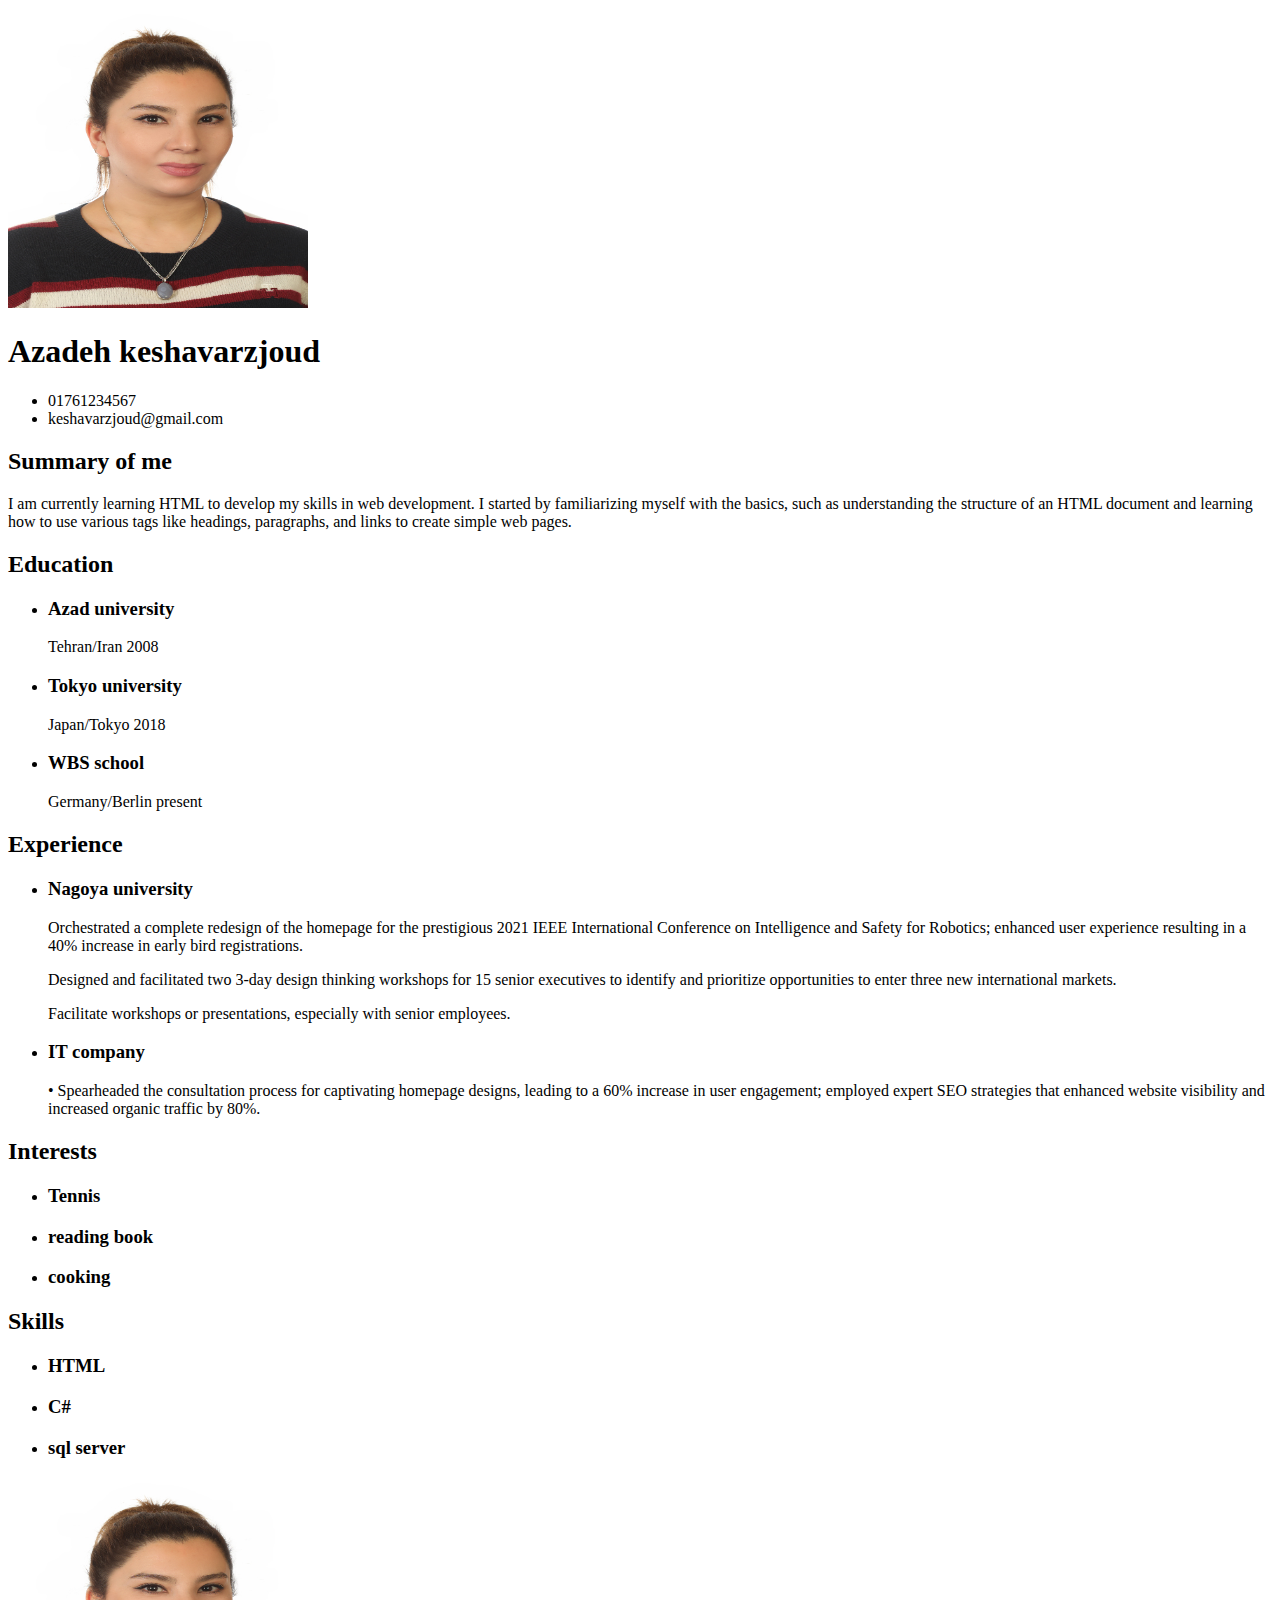
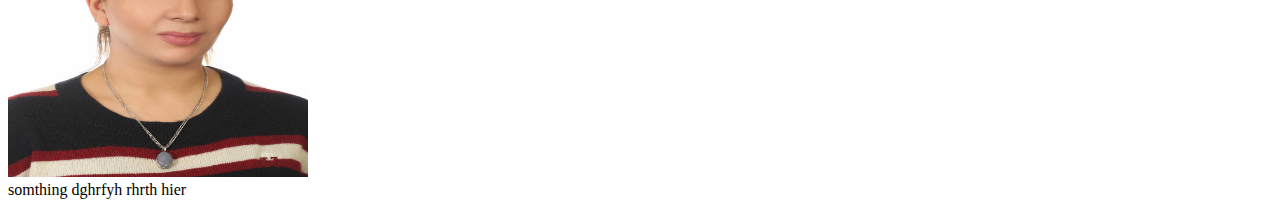
<file: index.html>
<!DOCTYPE html>
<html lang="en">
<head>
    <meta charset="UTF-8">
    <meta name="viewport" content="width=device-width, initial-scale=1.0">
    <title>Azadeh Resume</title>
</head>
<body>
    <img
    src="assets/azadehpic.JPG"
    alt="Azadeh resume"
    width="300"
    height="300"
  />
<h1>Azadeh keshavarzjoud</h1>


<ul>
   <li>01761234567</li>
   <li>keshavarzjoud@gmail.com</li>
</ul>
   <h2>Summary of me</h2> 
<p>I am currently learning HTML to develop my skills in web development. I started by familiarizing myself with the basics, such as understanding the structure of an HTML document and learning how to use various tags like headings, paragraphs, and links to create simple web pages.</p>
<h2>Education </h2>
<ul>
     <li>
        <h3>Azad university</h3>
        <p>Tehran/Iran 2008</p>
    </li>
    <li>
        <h3>Tokyo university</h3>
        <p>Japan/Tokyo 2018</p>

    </li>
   
    <li>
        <h3>WBS school</h3>
        <p>Germany/Berlin present</p>
    </li>

</ul>

<h2>Experience</h2>
<ul>
    <li>
        <h3>Nagoya university</h3>
        <p>Orchestrated a complete redesign of the homepage for the prestigious 2021 IEEE International Conference on Intelligence 
            and Safety for Robotics; enhanced user experience resulting in a 40% increase in early bird registrations.</p>
            <p>Designed and facilitated two 3-day design thinking workshops for 15 senior executives to identify and
                 prioritize opportunities to enter three new international markets.</p>
                 <p>Facilitate workshops or presentations, especially with senior employees.</p>
    </li>
    <li>
        <h3>IT company</h3>
        <p>•	Spearheaded the consultation process for captivating homepage designs, leading to a 60% increase in user engagement; employed expert SEO 
            strategies that enhanced website visibility and increased organic traffic by 80%.</p>
    </li>
  
</ul>

<h2>Interests</h2>
<ul>
    <li>
        <h3>Tennis</h3>
    </li>
    <li>
        <h3>reading book</h3>
    </li>
    <li>
        <h3>cooking</h3>
    </li>
  
</ul>
<h2>Skills </h2>
<ul>
    <li>
        <h3>HTML</h3>
    </li>
    <li>
        <h3>C#</h3>
    </li>
    <li>
        <h3>sql server</h3>
    </li>
  
</ul>
<img
src="assets/azadehpic.JPG"
alt="Azadeh resume"
width="300"
height="300"
/>
<footer>somthing dghrfyh rhrth hier</footer>
</body>
</html>
</file>
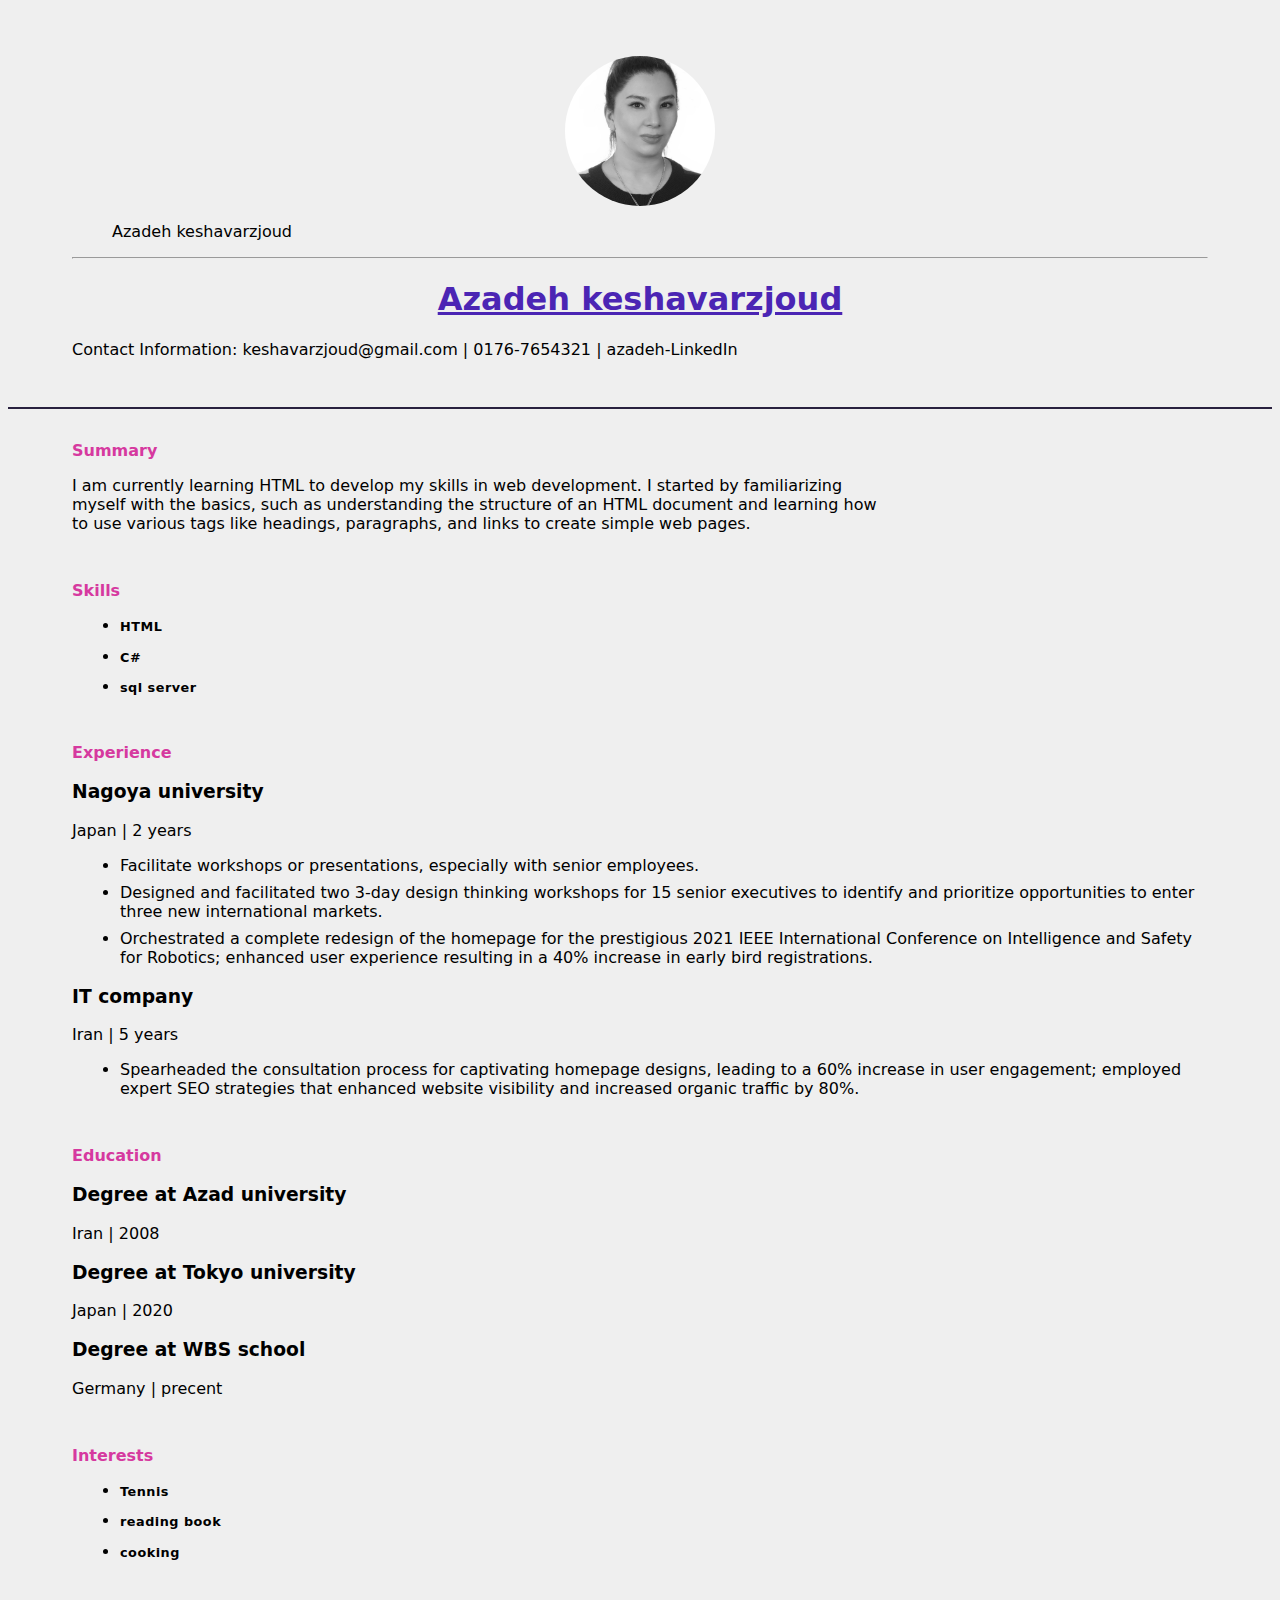
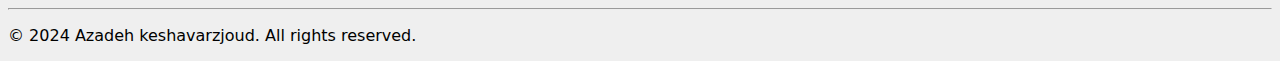
<file: -css.html>
<!DOCTYPE html>
<html lang="en">
<head>
    <meta charset="UTF-8">
    <meta name="viewport" content="width=device-width, initial-scale=1.0">
    <title>Resume - Azadeh</title>
    <link rel="stylesheet" href="style.css" />
</head>
<body>

  <header>

    <figure>
         <img src="assets/azadehpic.JPG" alt="Azadeh's Photo" width="150" height="150" >
         <figcaption>Azadeh keshavarzjoud</figcaption>
    </figure>
   <hr>
    <h1>Azadeh keshavarzjoud</h1>
    <p>Contact Information: keshavarzjoud@gmail.com | 0176-7654321 | azadeh-LinkedIn</p>
    
</header>
<main>

<section>
   <h2>Summary</h2> 
<p>I am currently learning HTML to develop my skills in web development.
     I started by familiarizing myself with the basics, such as understanding 
     the structure of an HTML document and learning how to use various tags 
     like headings, paragraphs, and links to create simple web pages.</p>
</section>


<section>
    <h2>Skills </h2>
<ul>
    <li ><h3>HTML</h3></li>
    <li ><h3>C#</h3></li>
    <li ><h3>sql server</h3></li> 
</ul>
</section>


<section>
    <h2>Experience</h2>
    <article>
        <h3>Nagoya university</h3>
        <p>Japan | 2 years</p>
        <ul>
            <li>Facilitate workshops or presentations, especially with senior employees.</li>
            <li>Designed and facilitated two 3-day design thinking workshops for 15 senior executives to identify and
                prioritize opportunities to enter three new international markets.</li>
            <li>Orchestrated a complete redesign of the homepage for the prestigious 2021 IEEE International Conference on Intelligence 
                and Safety for Robotics; enhanced user experience resulting in a 40% increase in early bird registrations.</li>          
        </ul>
    </article>
    <article>
        <h3>IT company</h3>
        <p>Iran | 5 years</p>
        <ul>
            <li>Spearheaded the consultation process for captivating homepage designs, leading to a 60% increase in user engagement; employed expert SEO 
                strategies that enhanced website visibility and increased organic traffic by 80%.</li>                 
        </ul>
    </article>
</section>


<section>
    <h2>Education</h2>
    <article>
        <h3>Degree at Azad university</h3>
        <p>Iran | 2008</p>
    </article>
    <article>
        <h3>Degree at Tokyo university</h3>
        <p>Japan | 2020</p>
    </article>
    <article>
        <h3>Degree at WBS school</h3>
        <p>Germany | precent</p>
    </article>
</section>



<section>
    <h2>Interests</h2>
<ul>
    <li>
        <h3>Tennis</h3>
    </li>
    <li>
        <h3>reading book</h3>
    </li>
    <li>
        <h3>cooking</h3>
    </li>
  
</ul>
</section>



</main>
<hr>
<footer>
    <p>&copy; 2024 Azadeh keshavarzjoud. All rights reserved.</p>
</footer>
</body>
</html>
</file>
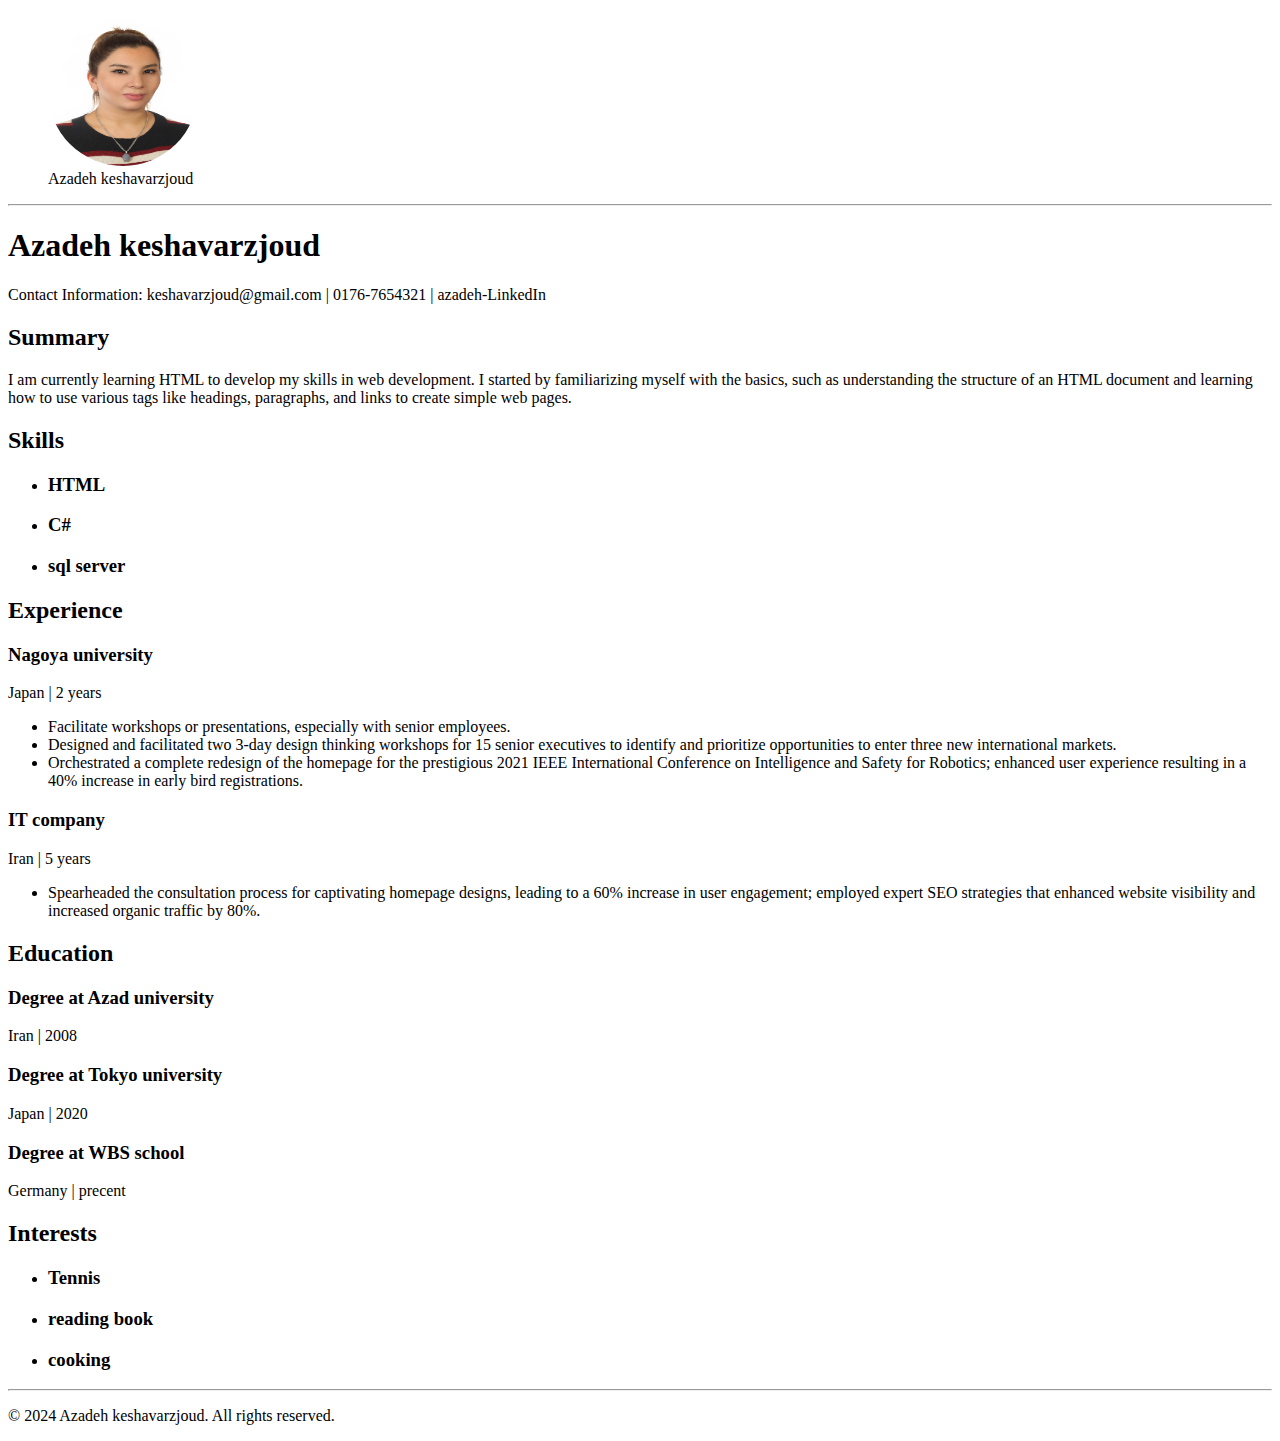
<file: -semantic.html>
<!DOCTYPE html>
<html lang="en">
<head>
    <meta charset="UTF-8">
    <meta name="viewport" content="width=device-width, initial-scale=1.0">
    <title>Resume - Azadeh</title>
</head>
<body>


  <header>

    <figure>
         <img src="assets/azadehpic.JPG" alt="Azadeh's Photo" width="150" height="150" style="border-radius: 50%;">
         <figcaption>Azadeh keshavarzjoud</figcaption>
    </figure>
   <hr>
    <h1>Azadeh keshavarzjoud</h1>
    <p>Contact Information: keshavarzjoud@gmail.com | 0176-7654321 | azadeh-LinkedIn</p>
  
</header>
<main>

<section>
   <h2>Summary</h2> 
<p>I am currently learning HTML to develop my skills in web development.
     I started by familiarizing myself with the basics, such as understanding 
     the structure of an HTML document and learning how to use various tags 
     like headings, paragraphs, and links to create simple web pages.</p>
</section>


<section>
    <h2>Skills </h2>
<ul>
    <li>
        <h3>HTML</h3>
    </li>
    <li>
        <h3>C#</h3>
    </li>
    <li>
        <h3>sql server</h3>
    </li>
  
</ul>
</section>


<section>
    <h2>Experience</h2>
    <article>
        <h3>Nagoya university</h3>
        <p>Japan | 2 years</p>
        <ul>
            <li>Facilitate workshops or presentations, especially with senior employees.</li>
            <li>Designed and facilitated two 3-day design thinking workshops for 15 senior executives to identify and
                prioritize opportunities to enter three new international markets.</li>
            <li>Orchestrated a complete redesign of the homepage for the prestigious 2021 IEEE International Conference on Intelligence 
                and Safety for Robotics; enhanced user experience resulting in a 40% increase in early bird registrations.</li>          
        </ul>
    </article>
    <article>
        <h3>IT company</h3>
        <p>Iran | 5 years</p>
        <ul>
            <li>Spearheaded the consultation process for captivating homepage designs, leading to a 60% increase in user engagement; employed expert SEO 
                strategies that enhanced website visibility and increased organic traffic by 80%.</li>                 
        </ul>
    </article>
</section>


<section>
    <h2>Education</h2>
    <article>
        <h3>Degree at Azad university</h3>
        <p>Iran | 2008</p>
    </article>
    <article>
        <h3>Degree at Tokyo university</h3>
        <p>Japan | 2020</p>
    </article>
    <article>
        <h3>Degree at WBS school</h3>
        <p>Germany | precent</p>
    </article>
</section>



<section>
    <h2>Interests</h2>
<ul>
    <li>
        <h3>Tennis</h3>
    </li>
    <li>
        <h3>reading book</h3>
    </li>
    <li>
        <h3>cooking</h3>
    </li>
  
</ul>
</section>



</main>
<hr>
<footer>
    <p>&copy; 2024 Azadeh keshavarzjoud. All rights reserved.</p>
</footer>
</body>
</html>
</file>
<file: style.css>
/* Body Styles */
body {
    font-family: system-ui; /* Sets a modern font */
    background-color: #efefef; /* Soothing background color */
}

/* Header Styles */
header {
    padding: 2rem 4rem; /* Adds generous padding */
    border-bottom: 2px solid #29213f; /* Sleek border to define header */
}

/* Header List Styles */
header ul {
    list-style: none; /* Removes default bullet points */
    padding: 0; /* Removes default padding */
    margin: 0; /* Removes default margin */
}

/* Header Link Styles */
header a {
    color: inherit; /* Matches the text color */
    text-decoration: none; /* Removes underline */
    font-style: normal; /* Removes italic style */
}

header a:hover {
    text-decoration: underline; /* Underlines text on hover */
    color: hotpink; /* Changes color on hover */
}

/* Header Image Styles */
header img {
    display: block; /* Makes the image a block element */
    aspect-ratio: 1; /* Maintains a perfect circle aspect ratio */
    border-radius: 50%; /* Rounds image to a circle */
    object-fit: cover; /* Ensures the image covers its container */
    filter: grayscale(1); /* Applies a grayscale filter */
    margin: 1rem auto; /* Centers image with margin */
}

/* Header Text Styles (Name) */
header h1 {
    text-align: center; /* Centers the name text */
    color: rgb(75, 37, 180); /* Striking color (change to tomato or peru if preferred) */
    text-decoration: underline; /* Adds underline for flair */
}

/* Main Section Styles */
main {
    margin: 2rem 4rem; /* Adds breathing room to the main section */
}

/* Section Styles */
section {
    margin-bottom: 3rem; /* Separates sections with margin */
}

/* Paragraph Styles */
p {
    max-width: 80ch; /* Limits paragraph width for readability */
}

/* Specific Text and Layout Adjustments */
section li h3,
section li p {
    font-size: 0.8rem; /* Reduces font size */
    letter-spacing: 0.5px; /* Adds letter spacing */
}

/* Bullet Point Styles */
section li {
    margin: 0.5rem; /* Adds spacing between bullet points */
}
body li:hover {
    text-decoration: underline; /* Underlines text on hover */
    color: hotpink; /* Changes color on hover */
}



/*@media (max-width:320px){
    h2{
        font-size: 16px;
        color: brown;
    }
}
@media (min-width:321px) and (max-width:660px){
    h2{
        font-size: 16px;
        color: rgb(42, 165, 63);
    }
}*/

/* Extra small devices (phones, 600px and down) */
@media only screen and (max-width: 600px) {
    /* CSS rules for extra small screens */
    h2{
        font-size: 16px;
        color: rgb(89, 42, 165);
    }
  }
   
  /* Small devices (portrait tablets and large phones, 600px to 768px) */
  @media only screen and (min-width: 601px) and (max-width: 768px) {
    /* CSS rules for small screens */
    h2{
        font-size: 16px;
        color: rgb(8, 245, 51);
    }
  }
   
  /* Medium devices (landscape tablets, 768px to 992px) */
  @media only screen and (min-width: 769px) and (max-width: 992px) {
    /* CSS rules for medium screens */
    h2{
        font-size: 16px;
        color: rgb(43, 86, 26);
    }
  }
   
  /* Large devices (laptops/desktops, 992px to 1200px) */
  @media only screen and (min-width: 993px) and (max-width: 1200px) {
    /* CSS rules for large screens */
    h2{
        font-size: 16px;
        color: rgb(172, 36, 36);
    }
  }
   
  /* Extra large devices (large desktops, 1200px and up) */
  @media only screen and (min-width: 1201px) {
    /* CSS rules for extra large screens */
    h2{
        font-size: 16px;
        color: rgb(214, 57, 159);
    }
  }
</file>
